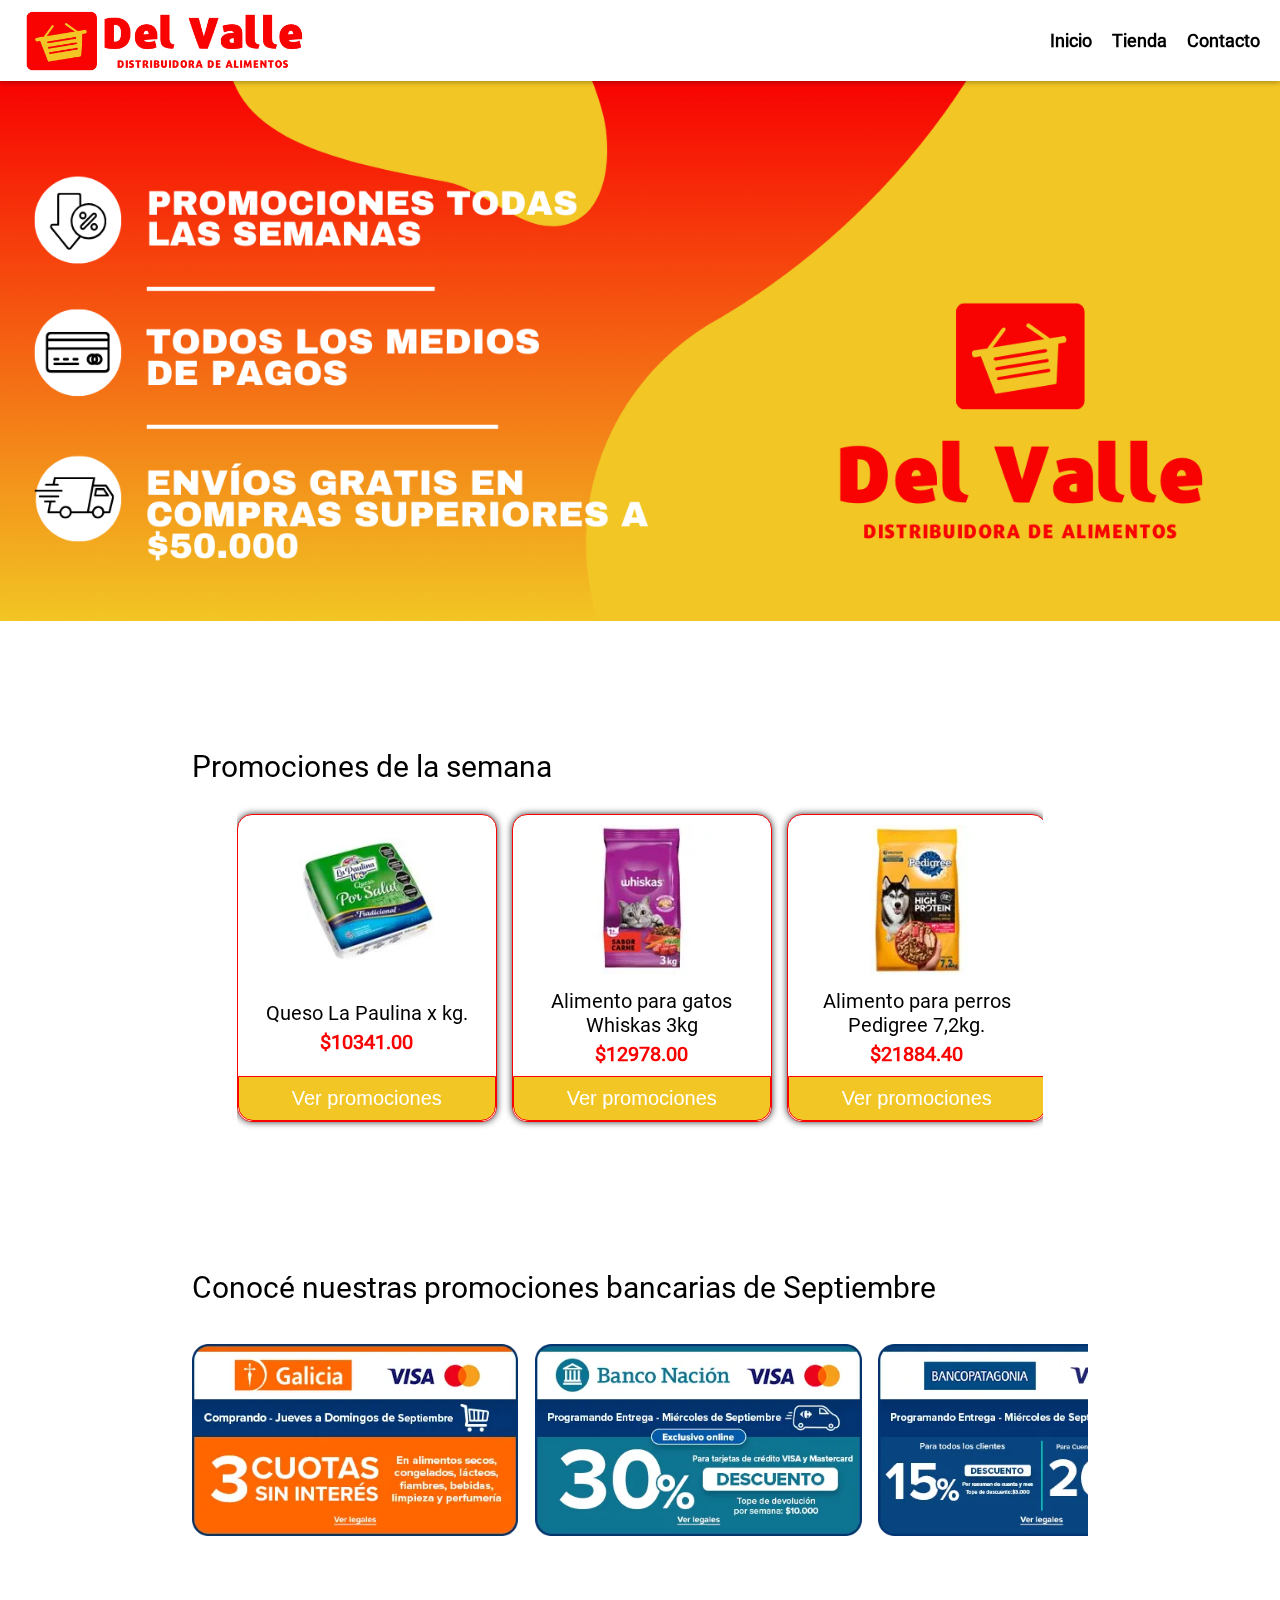
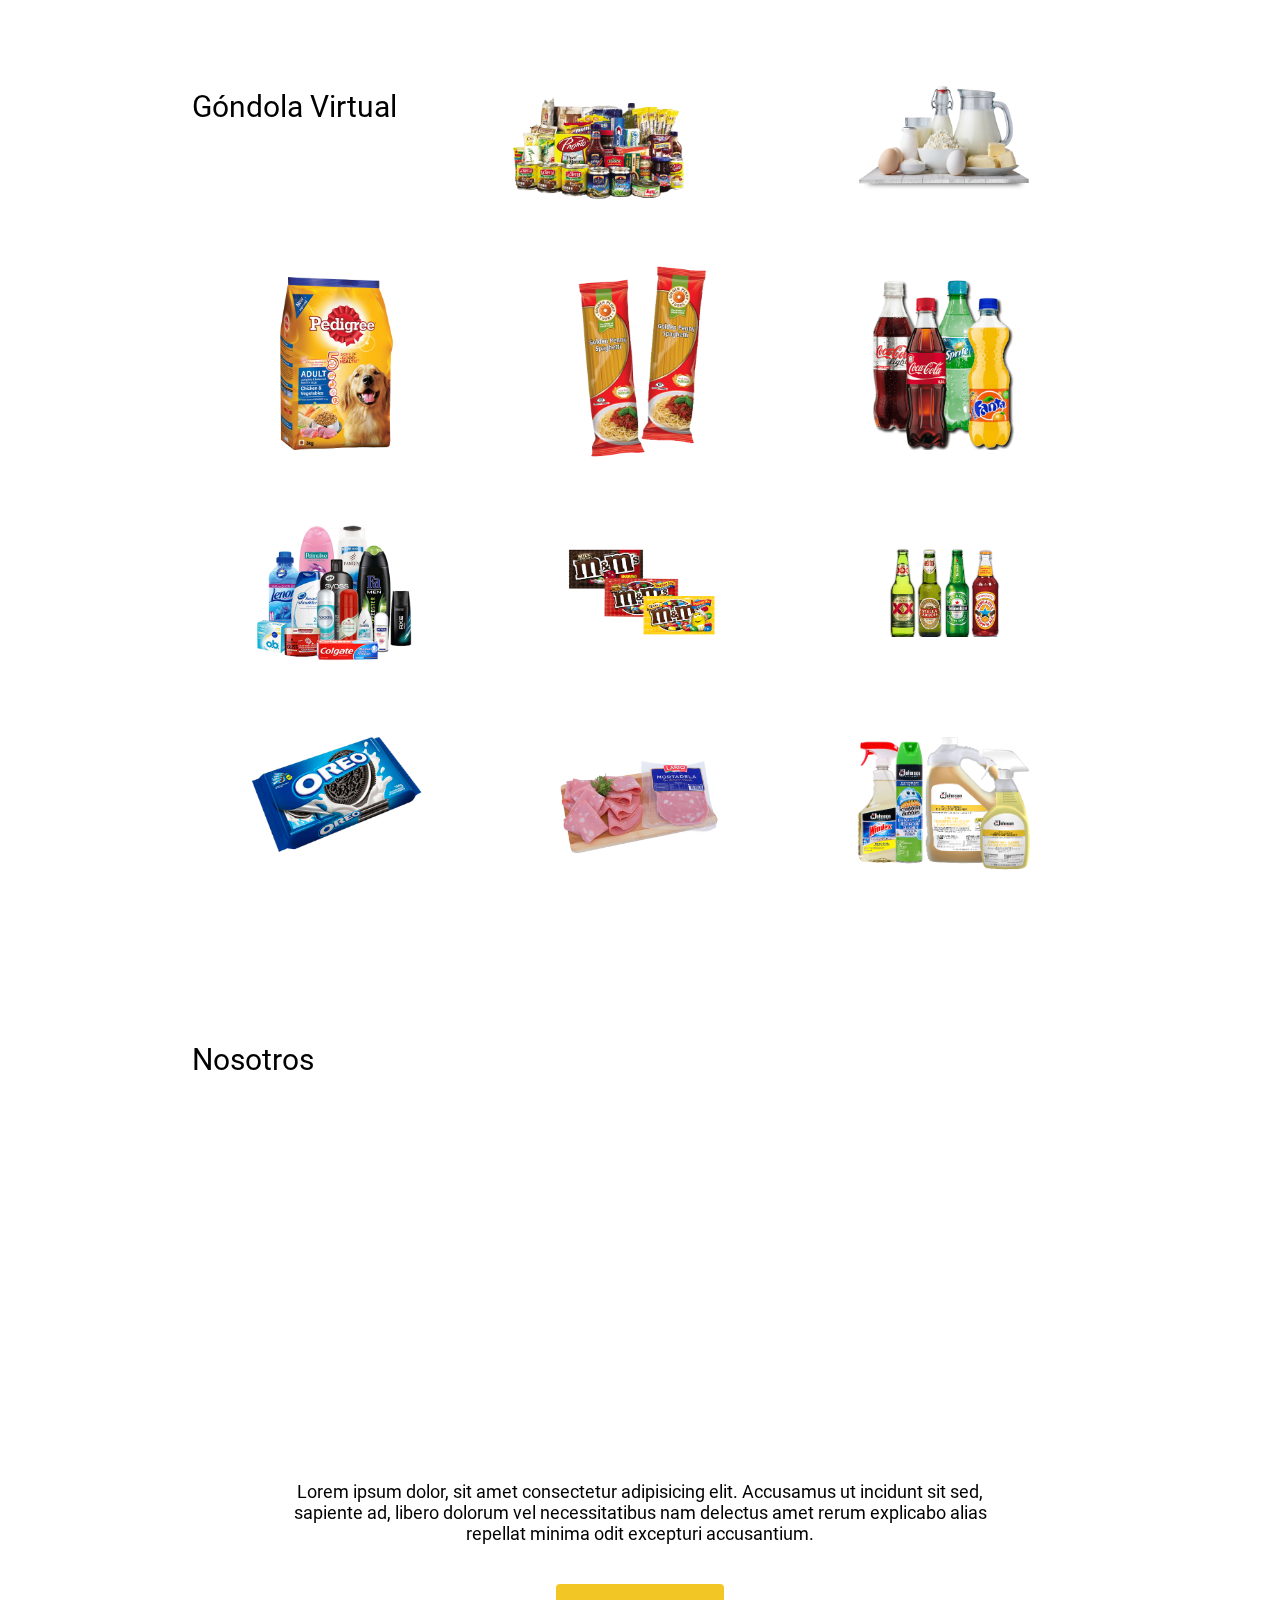
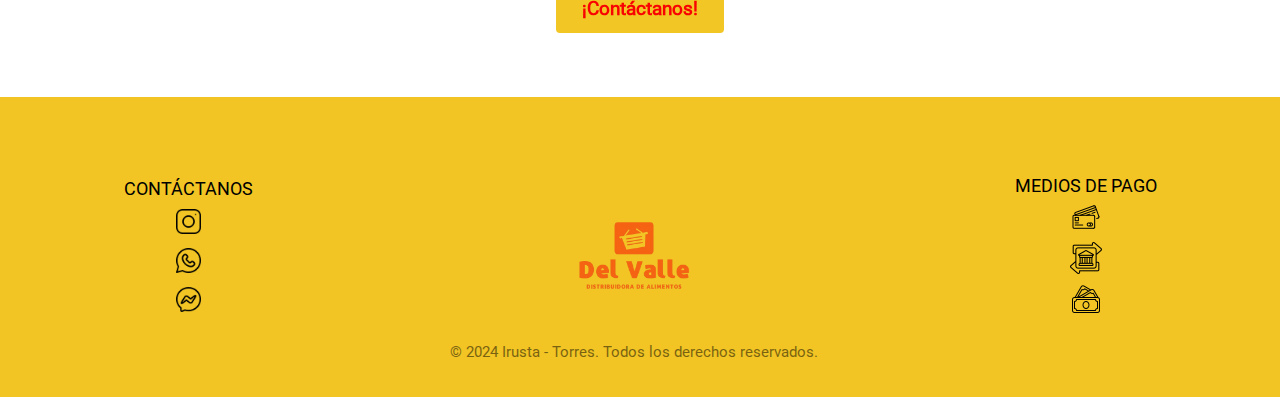
<file: index.html>
<!DOCTYPE html>
<html lang="es">

<head>
    <meta charset="UTF-8">
    <meta name="viewport" content="width=device-width, initial-scale=1.0">
    <link rel="stylesheet" href="./assets/css/general.css">
    <link rel="stylesheet" href="./assets/css/inicio.css">
    <title>Del Valle - Distribuidora</title>
    <link rel="icon" type="image/x-icon" href="./assets/icon/favicon.ico">
    <script type="module" src="./assets/js/main.js"></script>
</head>

<body>
    <header class="encabezado">
        <a href="./index.html"><img src="./assets/image/Logo2bis.png" alt="Logo encabezado"></a>

        <nav>
            <ul>
                <li><a class="enlace-nav" href="./index.html">Inicio</a></li>
                <li><a class="enlace-nav" href="./tienda/index.html">Tienda</a></li>
                <li><a class="enlace-nav" href="./contacto/index.html">Contacto</a></li>
            </ul>
        </nav>
    </header>

    <main class="contenido">
        <section class="banner">
        </section>

        <section class="banner-responsivo">
        </section>

        <section class="promociones-semana">
            <h1 class="titulo">Promociones de la semana</h1>

            <div id="promociones-contenedor" class="promociones-contenedor">

                <article class="card">
                    <div class="producto-imagen">
                        <img src="./" alt="Imagen Producto" loading="lazy">
                    </div>
                    <div class="producto-info">
                        <span>Nombre Producto</span>
                        <span>$000</span>
                    </div>
                    <div class="btn">
                        <a href="./tienda/index.html#promociones-semana">
                            <button type="button">Ver promociones</button>
                        </a>
                    </div>
                </article>

            </div>

        </section>

        <section>
            <h5 class="titulo">Conocé nuestras promociones bancarias de Septiembre</h5>

            <div class="scroll-contenedor">
                <div class="imagenes">
                    <img src="./assets/image/tcgalicia.webp" alt="Promoción banco Galicia" loading="lazy">
                    <img src="./assets/image/tcnacion.webp" alt="Promoción banco Nación" loading="lazy">
                    <img src="./assets/image/tcpatagonia.webp" alt="Promoción banco Patagonia" loading="lazy">
                    <img src="./assets/image/tcsantander.webp" alt="Promoción banco Santander" loading="lazy">
                </div>
            </div>

        </section>

        <section id="grilla-categorias" class="seccion-gondola">

            <h3 class="titulo">Góndola Virtual</h3>

        </section>

        <section class="seccion-nosotros">
            <h4 class="titulo">Nosotros</h4>

            <div class="mapa">
                <iframe
                    src="https://www.google.com/maps/embed?pb=!1m18!1m12!1m3!1d2938.233692866718!2d-64.16120962489502!3d-31.453645398052604!2m3!1f0!2f0!3f0!3m2!1i1024!2i768!4f13.1!3m3!1m2!1s0x9432a328bdcde85d%3A0x48008d6c22ca4496!2sDistribuidora%20del%20Valle!5e1!3m2!1ses!2sar!4v1727151645664!5m2!1ses!2sar"
                    width="400" height="300" style="border:0;" allowfullscreen="" loading="lazy"
                    referrerpolicy="no-referrer-when-downgrade"></iframe>
            </div>

            <p>Lorem ipsum dolor, sit amet consectetur adipisicing elit. Accusamus ut incidunt sit sed, sapiente ad,
                libero dolorum vel necessitatibus nam delectus amet rerum explicabo alias repellat minima odit excepturi
                accusantium.</p>

            <a class="btn-contactanos" href="./contacto/index.html">¡Contáctanos!</a>
        </section>

    </main>

    <footer class="pie">
        <div class="caja-contacto">
            <p>CONTÁCTANOS</p>

            <ul class="img-contacto">
                <li>
                    <a class="img-contacto" href="http://Instagram.com" target="_blank" rel="noopener noreferrer"><img
                            src="./assets/icon/sig.png" alt="Instagram"></a>
                </li>
                <li>
                    <a class="img-contacto" href="https://web.whatsapp.com/" target="_blank" rel="noopener noreferrer">
                        <img src="./assets/icon/swsp.png" alt="WhatsApp">
                    </a>
                </li>
                <li>
                    <a class="img-contacto" href="https://www.facebook.com/?locale=es_LA" target="_blank"
                        rel="noopener noreferrer"><img src="./assets/icon/sfb.png" alt="Facebook">
                    </a>
                </li>
            </ul>
        </div>

        <div class="caja-centro">
            <img src="./assets/image/Logo2-pie.png" alt="Logo Del Valle">
            <p>&copy; 2024 Irusta - Torres. Todos los derechos reservados.</p>
        </div>

        <div class="caja-medios">
            <p>MEDIOS DE PAGO</p>
            <ul class="img-medios">
                <li><img src="./assets/icon/dtc.png" alt="Tarjeta de crédito"></li>
                <li><img src="./assets/icon/dtransferencia.png" alt="Transferencia bancaria"></li>
                <li><img src="./assets/icon/d.png" alt="Efectivo"></li>
            </ul>
        </div>

        <div class="caja-centro-reponsive">
            <img src="./assets/image/Logo2-pie.png" alt="Logo Del Valle">
            <p>&copy; 2024 Irusta - Torres. Todos los derechos reservados.</p>
        </div>
    </footer>

</body>

</html>
</file>
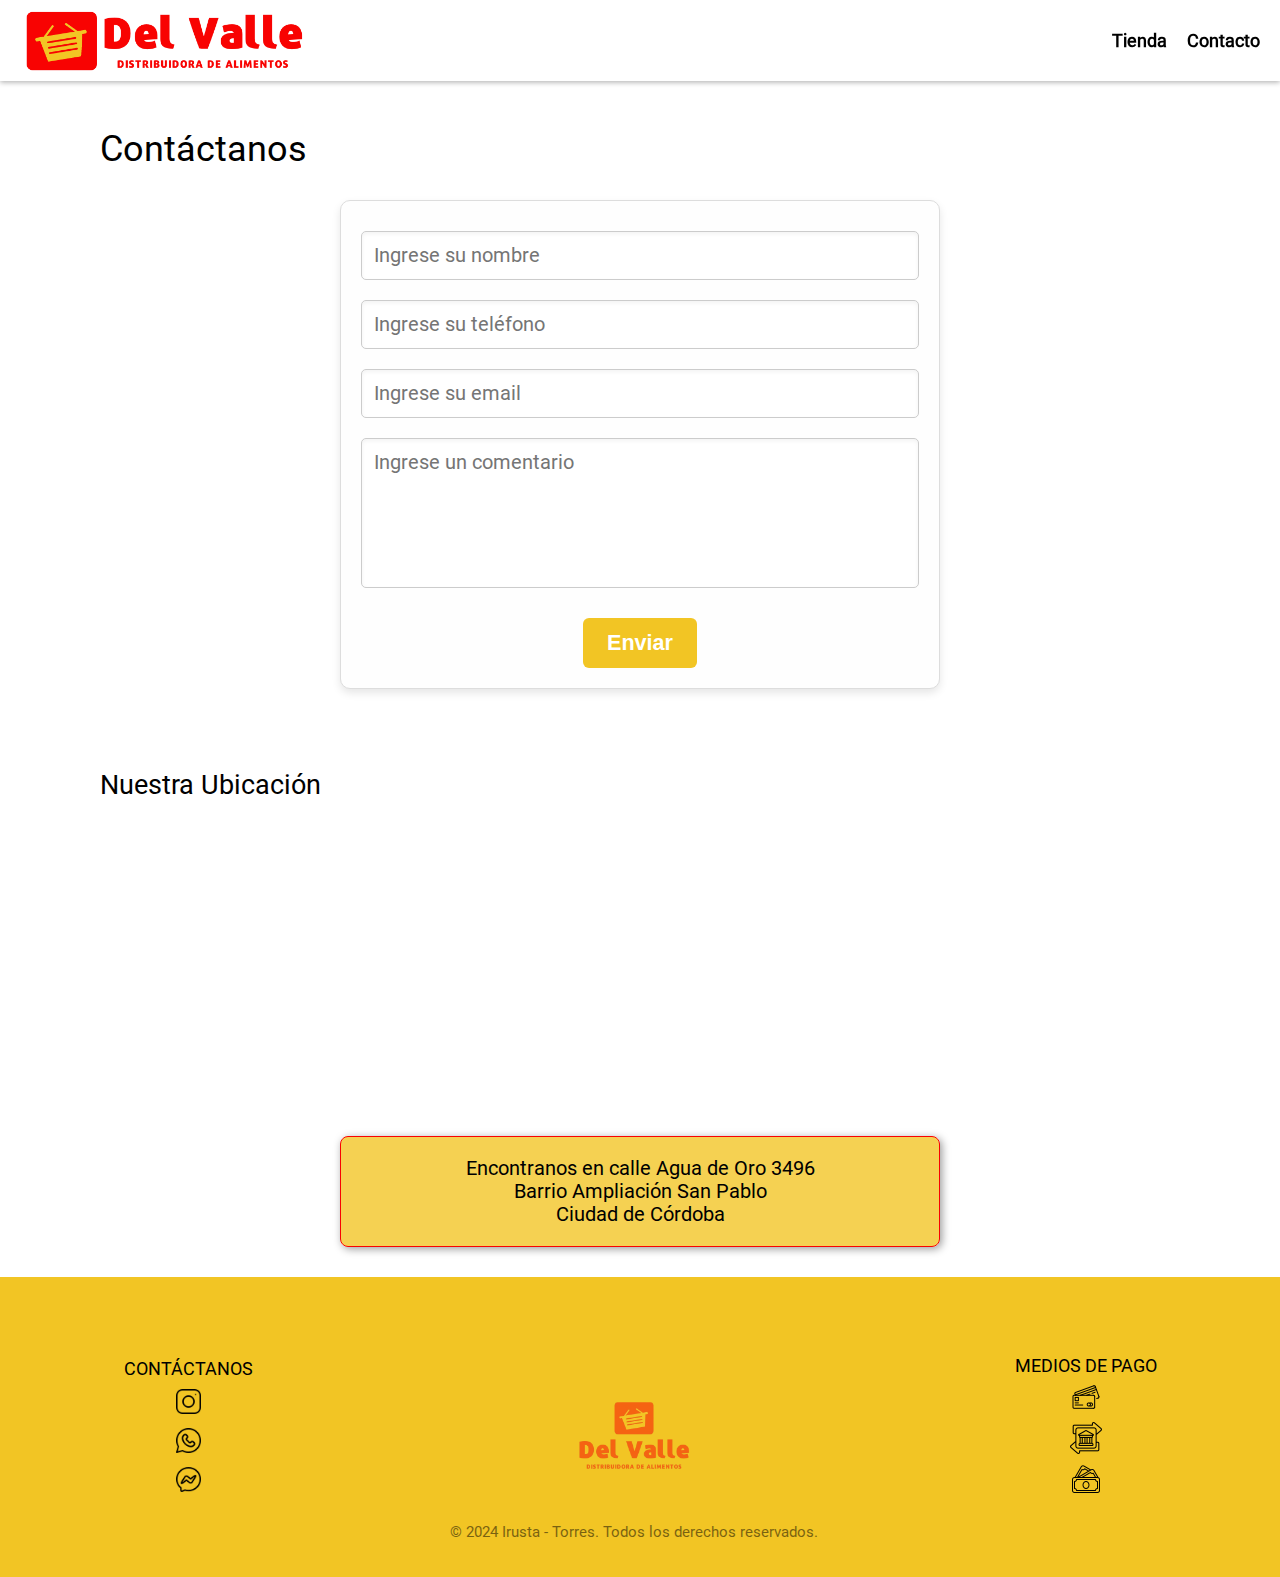
<file: pages/contacto.html>
<!DOCTYPE html>
<html lang="es">

<head>
    <meta charset="UTF-8">
    <meta name="viewport" content="width=device-width, initial-scale=1.0">
    <link rel="stylesheet" href="../assets/css/general.css">
    <link rel="stylesheet" href="../assets/css/contacto.css">
    <title>Del Valle - Distribuidora</title>
    <link rel="icon" type="image/x-icon" href="../assets/icon/favicon.ico">
</head>

<body>
    <header class="encabezado">
        <a href="../index.html"><img src="../assets/image/Logo2bis.png" alt="Logo encabezado"></a>

        <nav>
            <ul>
                <li><a class="enlace-nav" href="tienda.html">Tienda</a></li>
                <li><a class="enlace-nav" href="contacto.html">Contacto</a></li>
            </ul>
        </nav>

    </header>

    <main class="contenido">

        <section>

            <h1>Contáctanos</h1>

            <form action="./contacto.html" method="post">
                <input type="text" name="nombre" id="id-nombre" placeholder="Ingrese su nombre" required>

                <input type="tel" name="telefono" id="id-telefono" placeholder="Ingrese su teléfono" required>

                <input type="email" name="email" id="id-email" placeholder="Ingrese su email" required>

                <textarea name="comentario" id="id-comentario" cols="40" rows="10" placeholder="Ingrese un comentario"
                    required></textarea>

                <button class="boton" type="submit">Enviar</button>

            </form>

        </section>

        <section>

            <h2>Nuestra Ubicación</h2>

            <div class="ubicacion">
                <iframe
                    src="https://www.google.com/maps/embed?pb=!1m18!1m12!1m3!1d2938.233692866718!2d-64.16120962489502!3d-31.453645398052604!2m3!1f0!2f0!3f0!3m2!1i1024!2i768!4f13.1!3m3!1m2!1s0x9432a328bdcde85d%3A0x48008d6c22ca4496!2sDistribuidora%20del%20Valle!5e1!3m2!1ses!2sar!4v1727151645664!5m2!1ses!2sar"
                    width="400" height="300" style="border:0;" allowfullscreen="" loading="lazy"
                    referrerpolicy="no-referrer-when-downgrade"></iframe>
            </div>

            <p>Encontranos en calle Agua de Oro 3496 <br>
                Barrio Ampliación San Pablo <br>
                Ciudad de Córdoba
            </p>

        </section>

    </main>

    <footer class="pie">
        <div class="caja-contacto">
            <p>CONTÁCTANOS</p>
            <ul class="img-contacto">
                <li>
                    <a class="img-contacto" href="http://Instagram.com" target=_blank" rel="noopener noreferrer"><img
                            src="../assets/icon/sig.png" alt="Instagram"></a>
                </li>
                <li>
                    <a class="img-contacto" href="https://web.whatsapp.com/" target=_blank" rel="noopener noreferrer">
                        <img src="../assets/icon/swsp.png" alt="WhatsApp">
                    </a>
                </li>
                <li>
                    <a class="img-contacto" href="https://www.facebook.com/?locale=es_LA" target=_blank"
                        rel="noopener noreferrer"><img src="../assets/icon/sfb.png" alt="">
                    </a>
                </li>
            </ul>
        </div>

        <div class="caja-centro">
            <img src="../assets/image/Logo2-pie.png" alt="Logo Del Valle">
            <p>&copy; 2024 Irusta - Torres. Todos los derechos reservados.</p>
        </div>

        <div class="caja-medios">
            <p>MEDIOS DE PAGO</p>
            <ul class="img-medios">
                <li><img src="../assets/icon/dtc.png" alt="Tarjeta de crédito"></li>
                <li><img src="../assets/icon/dtransferencia.png" alt="Transferencia bancaria"></li>
                <li><img src="../assets/icon/d.png" alt="Efectivo"></li>
            </ul>
        </div>

        <div class="caja-centro-reponsive">
            <img src="../assets/image/Logo2-pie.png" alt="Logo Del Valle">
            <p>&copy; 2024 Irusta - Torres. Todos los derechos reservados.</p>
        </div>
    </footer>

</body>

</html>
</file>
<file: assets/css/general.css>
@font-face {
  font-family: "Roboto";
  src: local("Roboto"), url("../fonts/Roboto-Regular.ttf");
}

* {
  background-color: #ffffff;
  margin: 0;
  padding: 0;
  box-sizing: border-box;
}

:root {
  font-family: "Roboto", sans-serif;
  font-size: 18px;

  --color-fuente-enlace: rgb(248, 3, 2);

  --color-fondo-amarillo: rgba(242, 197, 36);
}

ul {
  list-style: none;
}

.encabezado {
  position: fixed;
  top: 0;
  left: 0;
  height: 81px;
  width: 100%;
  display: flex;
  justify-content: space-between;
  align-items: center;
  padding: 0 20px;
  background-color: #ffffff;
  z-index: 100;
  box-shadow: 0 1.5px 5px rgba(0, 0, 0, 0.3);
  scroll-padding-top: 100px;
}

.encabezado a img {
  width: 55%;
  height: auto;
  padding: 5px;
  margin-top: 5px;
}

.encabezado nav ul {
  display: flex;
  margin: 0;
}

.encabezado nav ul li {
  margin-left: 20px;
}

.enlace-nav {
  text-decoration: none;
  color: black;
  font-weight: 600;
  transition: color 0.5s;
}

.enlace-nav:hover {
  color: var(--color-fuente-enlace);
}

.contenido {
  min-height: calc(100vh - 381px);
  margin-top: 0;
  margin-left: 0;
}

.menu-burguer,
.carrito-compra {
  display: none;
}

/* ---- FOOTER ---- */

.pie {
  display: flex;
  justify-content: space-around;
  align-items: center;
  bottom: 0;
  height: 300px;
  width: 100%;
  color: rgb(0, 0, 0);
  padding: 25px;
  background-color: white;
  background-color: var(--color-fondo-amarillo);
}

.caja-medios,
.caja-contacto,
.caja-centro,
.caja-centro-reponsive {
  text-align: center;
  background-color: transparent;
}

.caja-centro,
.caja-centro-reponsive {
  display: flex;
  flex-direction: column;
  align-items: center;
}

.caja-centro img,
.caja-centro-reponsive img {
  width: auto;
  height: 150px;
  opacity: 0.5;
  margin-top: 60px;
  background-color: transparent;
}

.caja-medios ul,
.caja-contacto ul {
  display: inline-block;
  margin: 0 auto;
  background-color: var(--color-fondo-amarillo);
}

.caja-contacto ul li,
.caja-contacto a {
  background-color: var(--color-fondo-amarillo);
}

.caja-centro p,
.caja-centro-reponsive p {
  margin: 10px auto;
  text-align: center;
  font-size: 15px;
  opacity: 0.5;
  background-color: transparent;
}

.img-contacto img {
  width: 25px;
  height: auto;
  margin-top: 10px;
  background-color: var(--color-fondo-amarillo);
}

.caja-medios p,
.caja-contacto p {
  background-color: transparent;
}

.caja-medios ul li {
  margin-top: 5px;
  background-color: var(--color-fondo-amarillo);
}

.img-medios img {
  background-color: var(--color-fondo-amarillo);
}

.caja-centro-reponsive {
  display: none;
}

/* --- Edicion del scroll vertical --- */
::-webkit-scrollbar {
  width: 8px;
}
::-webkit-scrollbar-thumb {
  background-color: #f2c524b0;
  border-radius: 5px;
}
::-webkit-scrollbar-track {
  background-color: white;
}
::-webkit-scrollbar-thumb:hover {
  background-color: #f2c524d3;
}

@media (max-width: 768px) {
  .encabezado a {
    display: inline-block;
    width: auto;
    padding: 0;
    border: none;
  }

  .encabezado a img {
    width: 150px;
    height: auto;
  }

  .pie {
    height: auto;
    padding-bottom: 5%;
    flex-direction: column;
    align-items: center;
  }

  .caja-centro-reponsive {
    display: flex;
    flex-direction: column;
    align-items: center;
  }

  .caja-contacto ul,
  .caja-medios ul {
    display: flex;
    justify-content: center;
    gap: 20px;
    flex-wrap: wrap;
  }

  .caja-contacto,
  .caja-medios,
  .caja-centro-reponsive {
    margin-bottom: 20px;
  }

  .caja-contacto {
    margin-top: 30px;
  }

  .caja-centro-reponsive img {
    margin-top: 0px;
  }

  .caja-centro {
    display: none;
  }
}
</file>
<file: assets/css/inicio.css>
:root {
  --colourPrimary: rgb(242, 198, 36);
  --colourSecundary: rgb(248, 3, 2);
  --textColour: black;
}

.contenido {
  width: 70%;
  margin: 0 auto;
  margin-top: 81px;
  position: relative;
  z-index: 1;
}

.banner {
  height: 540px;
  width: 150%;
  margin-top: 10px;
  margin-left: -20vw;
  background-image: url(../image/bannerInicio3.png);
  background-repeat: no-repeat;
  background-position: center;
  background-size: cover;
  z-index: 0;
}

.titulo {
  font-size: 30px;
  font-weight: 100;
  margin-top: 40px;
  margin-bottom: 20px;
}

/* --------PROMOCIONES DE LA SEMANA--------- */

.promociones-semana {
  margin: 10vw auto;
}

.promociones-contenedor {
  width: 90%;
  margin: 0 auto;
  display: flex;
  flex-wrap: nowrap;
  justify-content: flex-start;
  overflow-x: auto;
  gap: 15px;
}

.promociones-contenedor::-webkit-scrollbar {
  height: 0.8vw;
}

.promociones-contenedor::-webkit-scrollbar-thumb {
  background-color: #f2c524b0;
  border-radius: 1.2vw;
}

.promociones-contenedor::-webkit-scrollbar-thumb:hover {
  background-color: #f2c524d3;
}

.card {
  min-width: 260px;
  overflow: hidden;
  text-align: center;
  margin-top: 10px;
  margin-bottom: 20px;
  border: 1px solid var(--colourSecundary);
  border-radius: 15px;
  box-shadow: 0 0 7px rgba(0, 0, 0, 0.8);
  display: flex;
  flex-direction: column;
  justify-content: space-between;
}

.card .producto-imagen {
  width: 230px;
  margin: 10px auto;
}

.card .producto-imagen img {
  width: auto;
  height: 150px;
  transition: transform 0.4s ease;
}

.card .producto-imagen img:hover {
  transform: scale(1.1);
}

.card .producto-info {
  font-size: 20px;
  padding: 0 20px;
  margin-bottom: 5px;
}

.card .producto-info span {
  display: block;
  margin-bottom: 5px;
}

.card .producto-info span:first-child {
  margin-bottom: 5px;
}

.card .producto-info span:nth-child(2) {
  color: var(--colourSecundary);
  font-weight: bold;
}

.card .btn {
  width: 100%;
}

.card .btn button {
  width: 100%;
  padding: 10px;
  background-color: var(--colourPrimary);
  border: 1px solid var(--colourSecundary);
  outline: none;
  color: #fff;
  cursor: pointer;
  font-size: 20px;
  border-radius: 0 0 15px 15px;
  transition: background-color 0.8s;
}

.btn button:hover {
  background-color: var(--colourSecundary);
}

/* --------PROMOCIONES BANCARIAS--------- */
.scroll-contenedor {
  width: 100%;
  margin: auto;
  overflow-x: auto;
  white-space: nowrap;
  position: relative;
}

.imagenes {
  display: inline-block;
  margin: 1.5vw auto;
}

.imagenes img {
  width: auto;
  height: 15vw;
  margin-right: 1vw;
  border-radius: 1vw;
}

/* EDICION SCROLL PARA TARJETAS*/
.scroll-contenedor::-webkit-scrollbar {
  height: 0.8vw;
}

.scroll-contenedor::-webkit-scrollbar-thumb {
  background-color: #f2c524b0;
  border-radius: 1.2vw;
}

.scroll-contenedor::-webkit-scrollbar-thumb:hover {
  background-color: #f2c524d3;
}

/* --------GONDOLA VIRTUAL--------- */

.seccion-gondola {
  display: flex;
  flex-wrap: wrap;
  gap: 10px;
  justify-content: space-between;
  margin: 7vw auto;
}

.bloque-proyecto {
  border-radius: 5px;
  font-weight: bold;
  position: relative;
  width: calc(33.33% - 10px);
  box-sizing: border-box;
  display: flex;
  justify-content: center;
  align-items: center;
  overflow: hidden;
  margin-bottom: 1vw;
}

.bloque-proyecto img {
  width: 60%;
  height: auto;
  border-radius: 4px;
  box-sizing: border-box;
}

.efecto-imagen {
  position: absolute;
  top: 0;
  bottom: 0;
  left: 0;
  right: 0;
  opacity: 0;
  transition: 1.5s ease;
  background-color: rgba(242, 198, 36, 0.8);
  display: flex;
  justify-content: center;
  align-items: center;
  border-radius: 10px;
  cursor: pointer;
}

.texto-imagen {
  color: black;
  font-size: 2.5vw;
  text-align: center;
  background-color: rgba(242, 198, 36, 0.1);
  padding: 10px;
}

.bloque-proyecto:hover .efecto-imagen {
  opacity: 0.8;
}

/* --------SECCION NOSOTROS--------- */

.seccion-nosotros {
  display: flex;
  align-items: center;
  flex-direction: column;
  gap: 40px;
  margin-bottom: 5vw;
}

.seccion-nosotros h4 {
  align-self: flex-start;
}

.seccion-nosotros inframe {
  max-width: 100%;
}

.seccion-nosotros p {
  text-align: center;
  max-width: 700px;
}

.btn-contactanos {
  text-decoration: none;
  background-color: var(--colourPrimary);
  color: var(--colourSecundary);
  font-size: 1.5vw;
  font-weight: 600;
  padding: 1vw 2vw;
  border-radius: 4px;
  transition: transform 0.4s, box-shadow 0.4s;
}

.btn-contactanos:hover {
  transform: scale(0.9);
  box-shadow: 0px 0px 1vw rgba(231, 16, 16, 0.815);
}

@media (max-width: 768px) {
  .banner {
    background-image: url(../image/bannerResponsiv.png);
  }

  /* --------PROMOCIONES DE LA SEMANA--------- */
  .titulo {
    font-size: 20px;
  }

  .promociones-contenedor {
    width: 100%;
  }

  .card {
    min-width: 200px;
  }

  .card .producto-imagen {
    width: 200px;
    margin: 10px auto;
  }

  .card .producto-imagen img {
    height: 100px;
  }

  .card .producto-info {
    font-size: 15px;
    padding: 0 20px;
    margin-bottom: 5px;
  }

  .card .btn button {
    width: 100%;
    padding: 10px;
    font-size: 15px;
  }

  .promociones-contenedor::-webkit-scrollbar-thumb {
    background-color: #ffffff;
  }

  .promociones-contenedor::-webkit-scrollbar-thumb:hover {
    background-color: #ffffff;
  }

  /* --------PROMOCIONES BANCARIAS--------- */
  .imagenes img {
    width: auto;
    height: 30vw;
  }

  .scroll-contenedor::-webkit-scrollbar-thumb {
    background-color: #ffffff;
  }

  .scroll-contenedor::-webkit-scrollbar-thumb:hover {
    background-color: #ffffff;
  }

  /* --------GONDOLA VIRTUAL--------- */

  .bloque-proyecto {
    width: calc(50% - 10px);
  }

  .bloque-proyecto img {
    width: 100%;
    height: auto;
  }

  .texto-imagen {
    font-size: 5vw;
  }

  /* --------SECCION NOSOTROS--------- */
  .mapa {
    position: relative;
    width: 100%;
    padding-bottom: 56.25%;
    height: 0;
  }

  .mapa iframe {
    position: absolute;
    width: 100%;
    height: 100%;
  }

  .btn-contactanos {
    font-size: 5vw;
    padding: 2vw 4vw;
    border-radius: 6px;
  }
}
</file>
<file: assets/css/contacto.css>
.contenido {
  margin-top: 10vw;
}

.contenido form {
  margin-top: 30px;
  padding: 20px;
  display: flex;
  flex-direction: column;
  justify-content: center;
  align-items: center;
  background-color: #fefefe;
  border: 1px solid #ddd;
  border-radius: 10px;
  box-shadow: 0 4px 8px rgba(0, 0, 0, 0.1);
  max-width: 600px;
  margin-left: auto;
  margin-right: auto;
}

.contenido input,
.contenido textarea {
  width: 100%;
  padding: 12px;
  margin: 10px 0;
  border: 1px solid #ccc;
  border-radius: 5px;
  box-shadow: inset 0 2px 4px rgba(0, 0, 0, 0.05);
  font-size: 1.1em;
  transition: border-color 0.3s, box-shadow 0.3s;
}

.contenido input:focus,
.contenido textarea:focus {
  border-color: #f2c524;
  box-shadow: 0 0 8px rgba(242, 197, 36, 0.3);
  outline: none;
}

.contenido textarea {
  resize: none;
  height: 150px;
}

.contenido input,
.contenido textarea {
  font-family: "Roboto", sans-serif;
}

.contenido h1,
h2 {
  margin-top: 80px;
  margin-left: 100px;
  font-weight: 100;
}

.ubicacion {
  display: flex;
  justify-content: center;
  margin-top: 15px;
}

.contenido p {
  margin-top: 20px;
  margin-bottom: 30px;
  margin-left: auto;
  margin-right: auto;
  padding: 20px;
  max-width: 600px;
  text-align: center;
  background-color: rgba(242, 197, 36, 0.788);
  border: 1px solid rgb(248, 3, 2);
  border-radius: 8px;
  box-shadow: 2px 2px 8px rgba(0, 0, 0, 0.4);
  font-size: 1.1em;
}

.boton {
  text-decoration: none;
  background-color: #f2c524;
  color: #fff;
  font-size: 1.2em;
  font-weight: 600;
  padding: 12px 24px;
  border-radius: 6px;
  border: none;
  cursor: pointer;
  transition: transform 0.3s, box-shadow 0.3s;
  margin-top: 20px;
}

.boton:hover {
  transform: scale(1.05);
  box-shadow: 00px 0px 1vw rgba(231, 16, 16, 0.815);
}

@media (max-width: 768px) {
  .contenido form {
    margin-left: 20px;
    margin-right: 20px;
    padding: 15px;
  }

  .contenido input,
  .contenido textarea {
    font-size: 1em;
  }

  .boton {
    font-size: 1em;
    padding: 10px 20px;
  }
}
</file>
